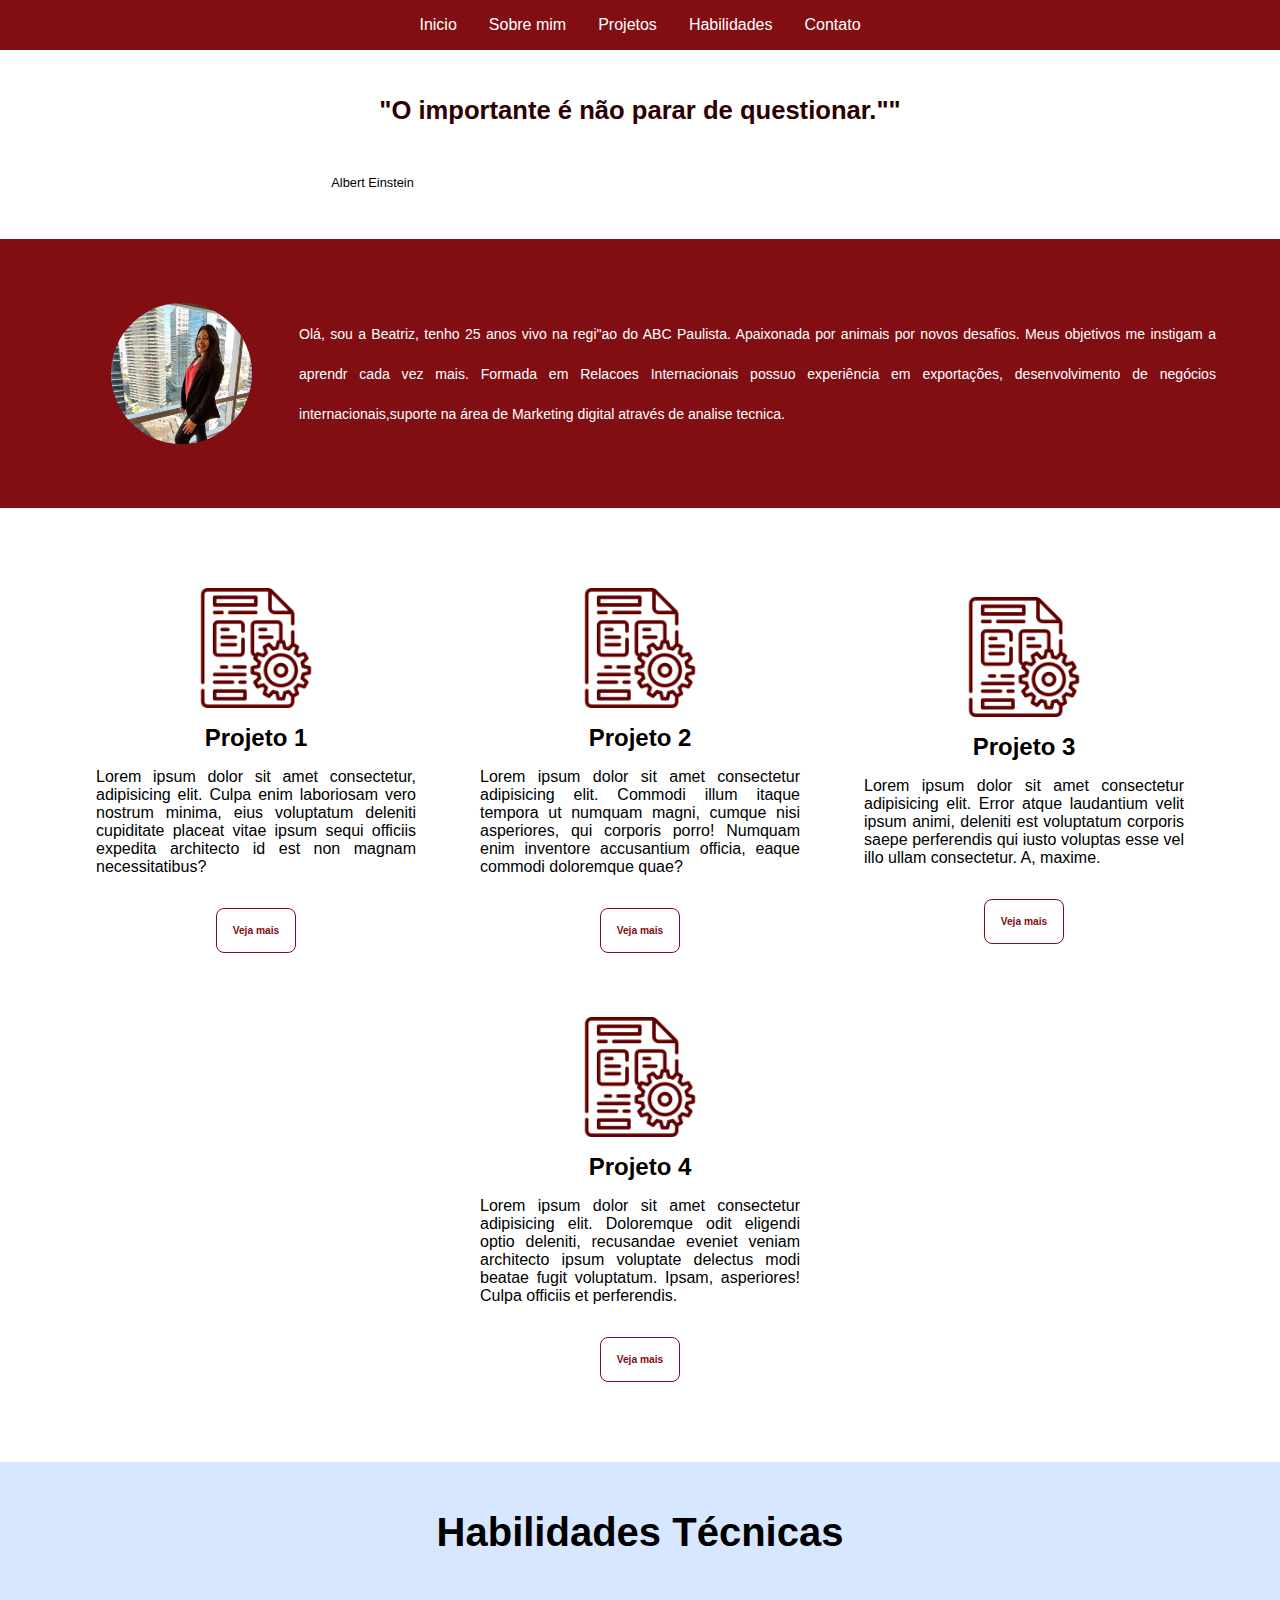
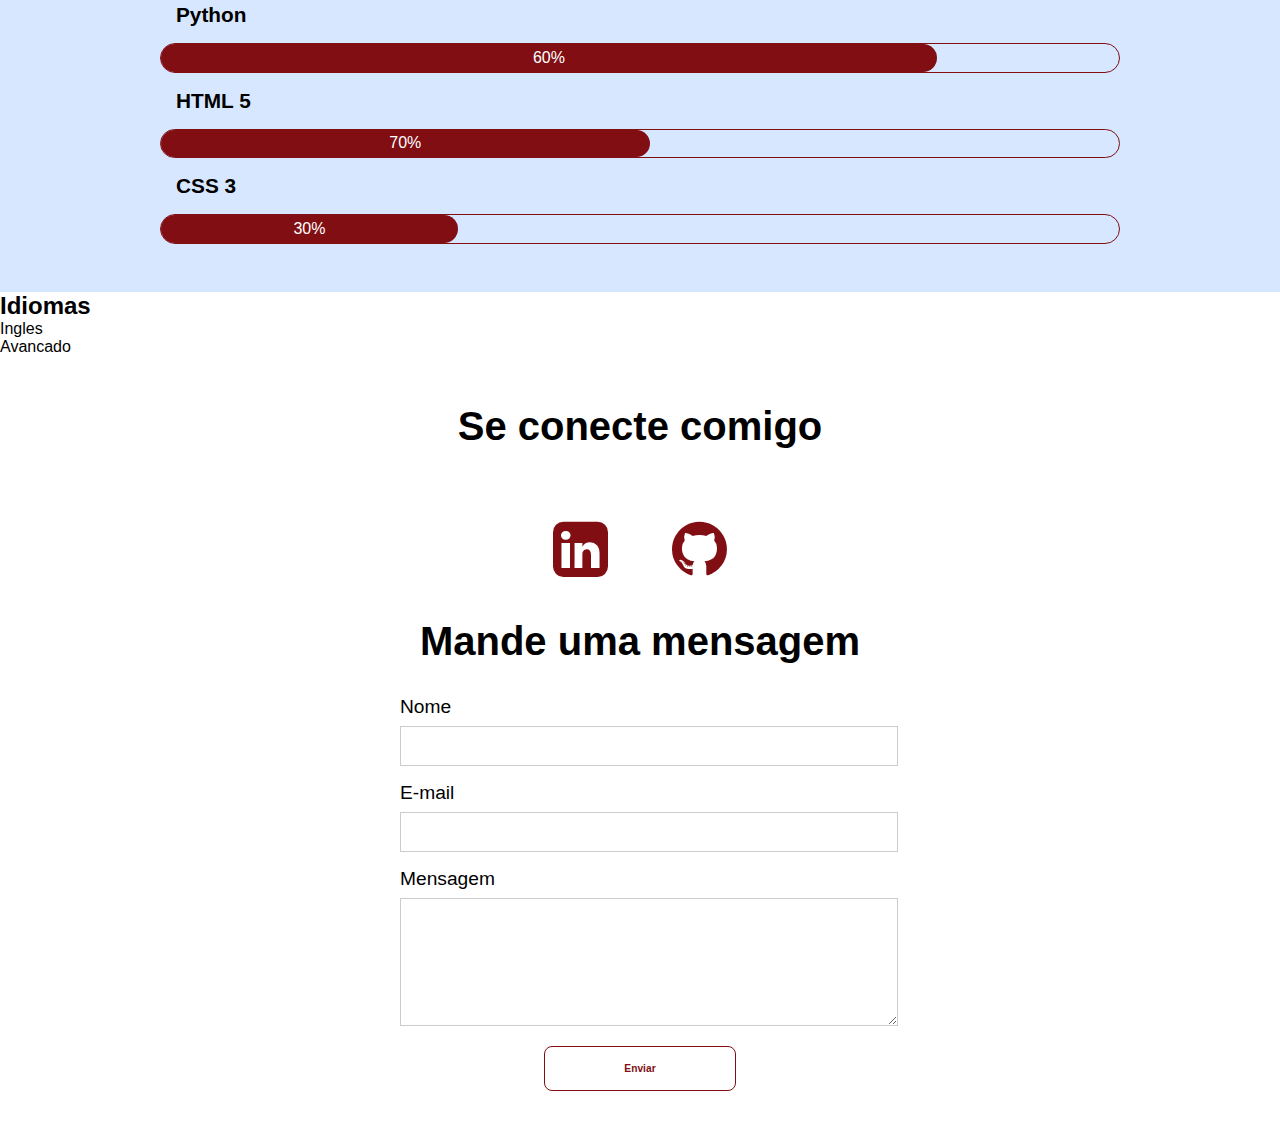
<file: templates/index.html>
<!DOCTYPE html>
<html lang="pt-br">

<head>
   <meta charset="UTF-8">
   <meta name="viewport" content="width=device-width, initial-scale=1.0">
   <title>Portifólio</title>
   <link rel="stylesheet" href="/static/style.css">
   
   <!--Link para acessar os icones do site font-awesome-->
   <link rel="stylesheet" href="https://stackpath.bootstrapcdn.com/font-awesome/4.7.0/css/font-awesome.min.css">
</head>

<body>

   <nav>
      <ul>
         <li><a href="#inicio">Inicio</a></li>
         <li><a href="#sobre-mim">Sobre mim</a></li>
         <li><a href="#projetos">Projetos</a></li>
         <li><a href="#habilidades">Habilidades</a></li>
         <li><a href="#contato">Contato</a></li>
      </ul>
   </nav>

   <header id="inicio">

      <div>
         <p> "O importante é não parar de questionar."" </p>
         <span>Albert Einstein</span>
      </div>


   </header>

   <section id="sobre-mim">

      <div>
         <img src="/static/img/cvimg.jpg" width="650" alt="Foto CV">
      </div>

      <div>
         <p>
            Olá, sou a Beatriz, tenho 25 anos vivo na regi"ao do ABC Paulista.
            Apaixonada por animais  por novos desafios. Meus objetivos me instigam a aprendr cada vez mais.
             Formada em Relacoes Internacionais possuo experiência em exportações, desenvolvimento de negócios internacionais,suporte na área de Marketing digital através de analise tecnica.
            
            
         </p>
      </div>

   </section>

   <section id="projetos">

      <div>
         <img src="/static/img/red projetos.png" width="120" height="120">
         <h2>Projeto 1</h2>
         <p>Lorem ipsum dolor sit amet consectetur, adipisicing elit. Culpa enim laboriosam vero nostrum minima, eius voluptatum deleniti cupiditate placeat vitae ipsum sequi officiis expedita architecto id est non magnam necessitatibus?</p>
         <button>Veja mais</button>
      </div>

      <div>
         <img src="/static/img/red projetos.png" width="120" height="120">
         <h2>Projeto 2</h2>
         <p>Lorem ipsum dolor sit amet consectetur adipisicing elit. Commodi illum itaque tempora ut numquam magni, cumque nisi asperiores, qui corporis porro! Numquam enim inventore accusantium officia, eaque commodi doloremque quae?</p>
         <button>Veja mais</button>
      </div>

      <div>
         <img src="/static/img/red projetos.png" width="120" height="120">
         <h2>Projeto 3</h2>
         <p>Lorem ipsum dolor sit amet consectetur adipisicing elit. Error atque laudantium velit ipsum animi, deleniti est voluptatum corporis saepe perferendis qui iusto voluptas esse vel illo ullam consectetur. A, maxime.</p>
         <button>Veja mais</button>
      </div>

      <div>
         <img src="/static/img/red projetos.png" width="120" height="120">
         <h2>Projeto 4</h2>
         <p>Lorem ipsum dolor sit amet consectetur adipisicing elit. Doloremque odit eligendi optio deleniti, recusandae eveniet veniam architecto ipsum voluptate delectus modi beatae fugit voluptatum. Ipsam, asperiores! Culpa officiis et perferendis.</p>
         <button>Veja mais</button>
      </div>

   </section>

   <section id="habilidades">
      <h2>Habilidades Técnicas</h2>

      <p>Python</p>
      <div>
         <span id="python">60%</span>
      </div>

      <p>HTML 5</p>
      <div>
         <span id="html">70%</span>
      </div>

      <p>CSS 3</p>
      <div>
         <span id="css">30%</span>
      </div>

   </section>

   <section id="Idiomas">

      <h2>Idiomas</h2>

      <p>Ingles</p>

      <div>
         <span id="Ingles">Avancado</span>
      </div>

   <!-- Contato -->

   <section id="contato">

      <div id="redes">
         <h3>Se conecte comigo</h3>

         <div id="icons">
            <a href="https://www.linkedin.com/in/beatriz-costa-leal-2822a0126/" target="_blank"> 
               <i class="fa fa-linkedin-square" aria-hidden="true"></i> 
            </a>
   
            <a href="https://github.com/BeatrizCoder" target="_blank"> 
               <i class="fa fa-github" aria-hidden="true"></i> 
            </a>
   
         
         </div>
         
      </div>

      <div id="form">

         <h3>Mande uma mensagem</h3>

         <form action='/send' method="POST">

            <label for="nome">Nome</label>
            <input id="nome" name="nome" type="text">

            <label for="email">E-mail</label>
            <input type="email" id="email" name="email">

            <label for="mensagem">Mensagem</label>
            <textarea name="mensagem" id="mensagem" cols="10" rows="5"></textarea>

            <button id="enviar">Enviar</button>

         </form>

      </div>

   </section>

   <!-- Fim do Contato -->

   <footer>

   </footer>

   <script src="/static/js/portifolio.js"></script>
</body>

</html>
</file>
<file: static/style.css>
@import url('https://fonts.googleapis.com/css2?family=Raleway:wght@200&display=swap');

* {
   margin: 0;
   padding: 0;
   font-family: 'Noto Sans JP', sans-serif, Arial;
}

html, body{
   scroll-behavior: smooth;
}


nav{
   background-color:#800e13;
   font-weight: 500;
   position: fixed;
   width: 100%;
}

nav ul{
   list-style: none;
   display: flex;
   justify-content: center;
}

nav ul li{
   padding: 1rem;
}

nav ul li a{
   text-decoration: none;
   color: #fff;
}

header{
   display: flex;
   justify-content: center;
   align-items: center;
   padding: 3rem;
}


header div p{
   font-size: 2vw;
   font-weight: 700;
   color:#2c0000;
   padding: 3rem;
}

header div span{
   font-size: 1vw;
   font-weight: 500;
   color:black;
}
 header div p span{
   background-color:#800e13;
   
}

section#sobre-mim{
   display: flex;
   justify-content: center;
   align-items: center;
   padding: 4rem;
   background-color:#800e13;
}


section#sobre-mim div img{
   width: 60%;
   border-radius: 50%;
   display: block;
   margin: auto;
   background-color: #2c0000;
}

section#sobre-mim div p{
   font-size: 1.1vw;
   text-align: justify;
   color: #fff;
   line-height: 2.5rem;
}

section#projetos{
   display: flex; /* Aciona o flex-box e coloca um item do lado do outro automaticamente */
   justify-content: center; /* Alinha os itens horizontalmente */
   align-items: center; /* Alinha os itens verticalmente */
   padding: 3rem; /* Espaçamento interno nos elementos */
   flex-wrap: wrap;
}

section#projetos div{
   width: 20rem;
}

section#projetos div img{
   /* Essa duas linhas, alinham o elemento(tag) centralmente */
   display: block;
   margin: auto;
}

section#projetos div h2{
   text-align: center;
   padding: 1rem;
}

section#projetos div p{
   text-align: justify;
}

section#projetos div{
   padding: 2rem;
}

section#projetos div button{
   border: 1px solid#800e13;
   background-color: #fff;
   color:#800e13;
   padding: 1rem;
   font-size: .8vw;
   font-weight: 600;
   border-radius: .5rem;
   display: block;
   margin: auto;
   margin-top: 2rem;
   cursor: pointer;
   transition: .6s ease-out;
}

section#projetos div button:hover{
   background-color: #800e13;
   color: #fff;
   transform: scale(1.2);
}

section#habilidades{
   padding: 3rem 10rem 3rem 10rem;
   background-color: #d7e7ff;
}

section#habilidades h2{
   text-align: center;
   font-size: 2.5rem;
   margin-bottom: 2rem;
}

section#habilidades p{
   padding: 1rem;
   font-size: 1.3rem;
   font-weight: 600;
}

section#habilidades div{
   display: flex;
   border: 1px solid #800e13;
   border-radius: 1rem;
}

section#habilidades div span#python{
   background-color:#800e13;
   color: #fff;
   text-align: center;
   padding: .3rem;
   border-radius: 1rem;
   width: 80%;
}

section#habilidades div span#html{
   background-color:#800e13;
   color: #fff;
   text-align: center;
   padding: .3rem;
   border-radius: 1rem;
   width: 50%;
}

section#habilidades div span#css{
   background-color:#800e13;
   color: #fff;
   text-align: center;
   padding: .3rem;
   border-radius: 1rem;
   width: 30%;
}

section#idiomas div span#Ingles{
   background-color:#800e13;
   color: #fff;
   text-align: center;
   padding: .3rem;
   border-radius: 1rem;
   width: 80%;
}
/* Seção de contato */

section#contato {
   padding: 3rem 10rem 3rem 10rem; /* Sentido horario: Cima, direita , baixo, esquerda */
   display: flex;
   justify-content: center;
   flex-wrap: wrap; /* Quebra o conteúdo para a próxima linha caso não haja mais espaço para esse conteúdo na tela */
}

section#contato div#redes{
   width: 100%; /* Faz com que a div rede ocupe 100% do espaço na tela */
}

section#contato div#redes h3{
   text-align: center; /* Alinhamento centralizado do texto */
   font-size: 2.5rem; /* Tamanho da fonte do elemento */
   margin-bottom: 2rem; /* Margem para baixo do elemento */
}

section#contato div#redes div#icons{
   display: flex;
   justify-content: center;
}

section#contato div#redes div#icons a{
   text-decoration: none; /* Tira o sublinhado e toda decoração de texto do link */
   color:#800e13;
   font-size: 4rem;
   padding: 2rem;
   transition: all .4s ease-out; /*  Suavisa a transição de cores no hover */
}

/* o :hover serve para quando passar o mouse por cima do elemento fazer algo */
section#contato div#redes div#icons a:hover{
   color:#800e13;
}

section#contato div#redes div#icons a i{
   transition: all .4s ease-out;
}

/* O atributo transform só muda um elemento que aparece efetivamente na tela, por isso colocamos ele na tag i, e não na tag a */
section#contato div#redes div#icons a i:hover{
   transform: scale(1.2);
}

section#contato div#form{
   display: flex;
   justify-content: center;
   flex-wrap: wrap;
}

section#contato div#form h3{
   width: 100%;
   text-align: center;
   font-size: 2.5rem;
   margin-bottom: 2rem;
}

section#contato div#form form{
   width: 50%;
}


section#contato div#form form input, textarea{
   width: 100%;
   padding: .5rem;
   font-size: 1.2rem;
   border: 1px solid #ccc;
   margin-top: .5rem;
   margin-bottom: 1rem;
   outline: none; /* Retira a borda do input quando clico dentro dele */
}

section#contato div#form form label{
   font-size: 1.2rem;
}

section#contato div#form form button{
   border: 1px solid #800e13;
   background-color: #fff;
   color:#800e13;
   padding: 1rem;
   font-size: .8vw;
   font-weight: 600;
   border-radius: .5rem;
   display: block;
   margin: auto;
   cursor: pointer;
   transition: .6s ease-out;
   width: 40%;
}

section#contato div#form form button:hover{
   background-color:#800e13;
   color: #fff;
   transform: scale(1.2);
}
</file>
